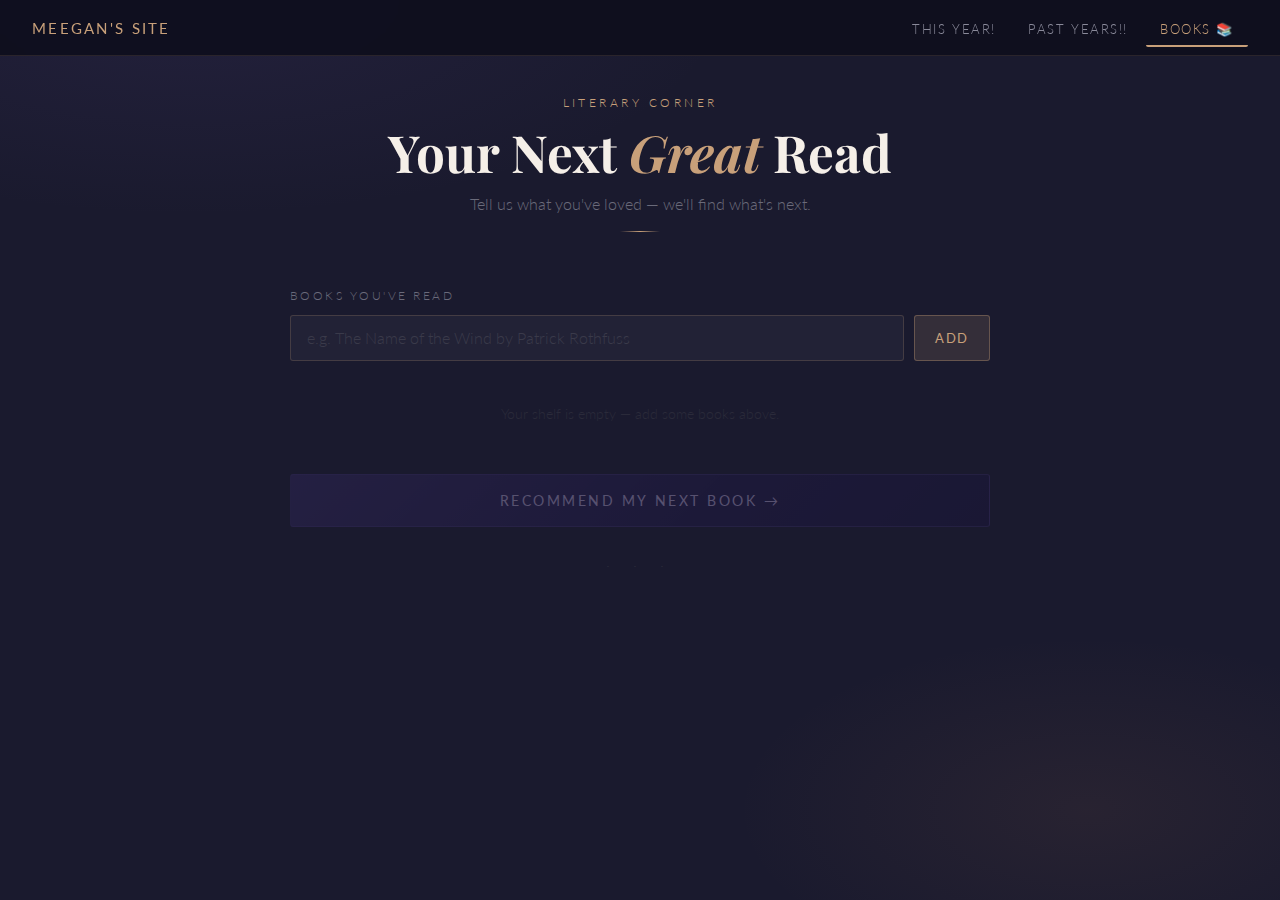
<file: books.html>
<!DOCTYPE html>
<html lang="en">
<head>
  <meta charset="utf-8" />
  <meta name="viewport" content="width=device-width, initial-scale=1, shrink-to-fit=no" />
  <title>Meegan's Books</title>
  <link href="https://fonts.googleapis.com/css2?family=Playfair+Display:ital,wght@0,400;0,700;1,400&family=Lato:wght@300;400&display=swap" rel="stylesheet" />
  <style>
    *, *::before, *::after { box-sizing: border-box; margin: 0; padding: 0; }

    body {
      background: #1a1a2e;
      color: #e0d6cc;
      font-family: 'Lato', sans-serif;
      font-weight: 300;
      min-height: 100vh;
    }

    /* ── NAV ── */
    nav {
      position: fixed;
      top: 0; left: 0; right: 0;
      z-index: 100;
      background: rgba(15,15,30,0.95);
      backdrop-filter: blur(8px);
      border-bottom: 1px solid rgba(200,160,120,0.15);
      display: flex;
      align-items: center;
      justify-content: space-between;
      padding: 0 32px;
      height: 56px;
    }

    .nav-brand {
      font-family: 'Lato', sans-serif;
      font-weight: 400;
      font-size: 0.95rem;
      letter-spacing: 0.15em;
      text-transform: uppercase;
      color: #c8a07a;
      text-decoration: none;
    }

    .nav-links { display: flex; gap: 4px; list-style: none; }

    .nav-links a {
      color: #8a8a9a;
      text-decoration: none;
      font-size: 0.82rem;
      letter-spacing: 0.12em;
      text-transform: uppercase;
      padding: 8px 14px;
      border-radius: 2px;
      transition: color 0.2s, background 0.2s;
    }

    .nav-links a:hover { color: #e0d6cc; background: rgba(200,160,120,0.1); }
    .nav-links a.active { color: #c8a07a; border-bottom: 2px solid #c8a07a; }

    /* ── PAGE ── */
    .page {
      min-height: 100vh;
      padding: 96px 24px 80px;
      background:
        radial-gradient(ellipse 70% 40% at 15% 0%, rgba(100,80,160,0.12) 0%, transparent 60%),
        radial-gradient(ellipse 50% 35% at 85% 90%, rgba(180,120,80,0.09) 0%, transparent 55%);
    }

    /* ── HEADER ── */
    .header { text-align: center; margin-bottom: 56px; }

    .header-eyebrow {
      font-size: 0.72rem;
      letter-spacing: 0.3em;
      text-transform: uppercase;
      color: #c8a07a;
      margin-bottom: 14px;
    }

    h1 {
      font-family: 'Playfair Display', serif;
      font-size: clamp(2rem, 5vw, 3.2rem);
      font-weight: 700;
      color: #f5efe8;
      line-height: 1.15;
    }

    h1 em { font-style: italic; color: #c8a07a; }

    .subtitle {
      font-size: 1rem;
      color: #6a6a7a;
      margin-top: 12px;
      font-weight: 300;
    }

    .divider {
      width: 40px; height: 1px;
      background: linear-gradient(to right, transparent, #c8a07a, transparent);
      margin: 18px auto 0;
    }

    /* ── MAIN ── */
    .main { max-width: 700px; margin: 0 auto; }

    .input-label {
      font-size: 0.78rem;
      letter-spacing: 0.2em;
      text-transform: uppercase;
      color: #6a6a7a;
      margin-bottom: 12px;
      display: block;
    }

    .input-row { display: flex; gap: 10px; margin-bottom: 24px; }

    .input-wrap { position: relative; flex: 1; min-width: 0; }
    .input-wrap .book-input { width: 100%; }

    .book-input {
      background: rgba(255,255,255,0.04);
      border: 1px solid rgba(200,160,120,0.2);
      border-radius: 3px;
      padding: 13px 16px;
      color: #e0d6cc;
      font-family: 'Lato', sans-serif;
      font-size: 0.97rem;
      font-weight: 300;
      outline: none;
      transition: border-color 0.2s, background 0.2s;
    }

    .book-input::placeholder { color: #3a3a4a; }
    .book-input:focus {
      border-color: rgba(200,160,120,0.5);
      background: rgba(255,255,255,0.06);
    }

    .add-btn {
      background: rgba(200,160,120,0.15);
      border: 1px solid rgba(200,160,120,0.35);
      border-radius: 3px;
      color: #c8a07a;
      font-family: 'Lato', sans-serif;
      font-size: 0.82rem;
      letter-spacing: 0.12em;
      text-transform: uppercase;
      padding: 13px 20px;
      cursor: pointer;
      transition: all 0.2s;
      white-space: nowrap;
    }

    .add-btn:hover {
      background: rgba(200,160,120,0.25);
      border-color: rgba(200,160,120,0.6);
      color: #ddb880;
    }

    /* ── SHELF ── */
    .shelf { display: flex; flex-wrap: wrap; gap: 8px; margin-bottom: 32px; min-height: 0; }

    .book-tag {
      background: rgba(100,80,160,0.1);
      border: 1px solid rgba(100,80,160,0.25);
      border-radius: 2px;
      padding: 6px 12px 6px 14px;
      display: flex;
      align-items: center;
      gap: 10px;
      font-size: 0.9rem;
      color: #b8b0d0;
      animation: tagIn 0.25s ease;
    }

    @keyframes tagIn {
      from { opacity: 0; transform: translateY(5px); }
      to   { opacity: 1; transform: translateY(0); }
    }

    .remove-btn {
      background: none; border: none;
      color: #3a3a5a; cursor: pointer;
      font-size: 1rem; line-height: 1; padding: 0;
      transition: color 0.15s;
    }
    .remove-btn:hover { color: #c8a07a; }

    .empty-shelf {
      width: 100%;
      text-align: center;
      padding: 20px 0;
      color: #2a2a3a;
      font-size: 0.9rem;
    }

    /* ── BUTTON ── */
    .recommend-btn {
      width: 100%;
      background: linear-gradient(135deg, #2d2060 0%, #1a1440 100%);
      border: 1px solid rgba(100,80,160,0.4);
      border-radius: 3px;
      color: #c8b8e8;
      font-family: 'Lato', sans-serif;
      font-size: 0.88rem;
      letter-spacing: 0.18em;
      text-transform: uppercase;
      padding: 17px 32px;
      cursor: pointer;
      transition: all 0.25s;
      position: relative;
      overflow: hidden;
    }

    .recommend-btn::before {
      content: '';
      position: absolute; inset: 0;
      background: linear-gradient(135deg, rgba(255,255,255,0.05) 0%, transparent 60%);
    }

    .recommend-btn:hover:not(:disabled) {
      background: linear-gradient(135deg, #3a2880 0%, #251a55 100%);
      border-color: rgba(150,120,220,0.6);
      transform: translateY(-1px);
      box-shadow: 0 6px 24px rgba(0,0,0,0.4);
    }

    .recommend-btn:disabled { opacity: 0.35; cursor: not-allowed; }

    /* ── RESULT ── */
    .result-card {
      margin-top: 40px;
      background: rgba(255,255,255,0.02);
      border: 1px solid rgba(200,160,120,0.15);
      border-radius: 4px;
      padding: 32px 36px;
      animation: cardIn 0.5s ease;
      position: relative;
    }

    .result-card::before {
      content: '';
      position: absolute;
      top: 0; left: 0; right: 0; height: 1px;
      background: linear-gradient(to right, transparent, rgba(200,160,120,0.4), transparent);
    }

    @keyframes cardIn {
      from { opacity: 0; transform: translateY(14px); }
      to   { opacity: 1; transform: translateY(0); }
    }

    .result-eyebrow {
      font-size: 0.68rem;
      letter-spacing: 0.3em;
      text-transform: uppercase;
      color: #5a5a6a;
      margin-bottom: 16px;
    }

    .result-title {
      font-family: 'Playfair Display', serif;
      font-size: 1.5rem;
      color: #f5efe8;
      margin-bottom: 5px;
      font-weight: 700;
    }

    .result-author {
      font-style: italic;
      color: #c8a07a;
      font-size: 0.97rem;
      margin-bottom: 20px;
      font-family: 'Playfair Display', serif;
    }

    .result-body {
      font-size: 1rem;
      line-height: 1.78;
      color: #9090a0;
      font-weight: 300;
      white-space: pre-wrap;
    }

    /* ── LOADING ── */
    .loading-wrap {
      display: flex;
      align-items: center;
      gap: 14px;
      padding: 28px 0;
      color: #5a5a7a;
      font-size: 0.9rem;
      justify-content: center;
      letter-spacing: 0.05em;
    }

    .quill {
      font-size: 1.4rem;
      animation: quillBob 1.4s ease-in-out infinite;
    }

    @keyframes quillBob {
      0%, 100% { transform: rotate(-10deg) translateY(0); }
      50%       { transform: rotate(10deg) translateY(-5px); }
    }

    /* ── ERROR ── */
    .error-msg {
      margin-top: 20px;
      padding: 13px 16px;
      background: rgba(180,60,40,0.08);
      border: 1px solid rgba(180,60,40,0.2);
      border-radius: 3px;
      color: #b06060;
      font-size: 0.9rem;
    }

    .ornament {
      text-align: center;
      color: #2a2a3a;
      font-size: 1rem;
      letter-spacing: 0.6em;
      margin: 28px 0 0;
    }

    /* ── AUTOCOMPLETE ── */
    .autocomplete-dropdown {
      position: absolute;
      top: calc(100% + 4px);
      left: 0; right: 0;
      background: #16162a;
      border: 1px solid rgba(200,160,120,0.25);
      border-radius: 3px;
      z-index: 200;
      box-shadow: 0 8px 32px rgba(0,0,0,0.6);
      max-height: 260px;
      overflow-y: auto;
    }

    .ac-item {
      padding: 10px 14px;
      cursor: pointer;
      border-bottom: 1px solid rgba(255,255,255,0.04);
      display: flex;
      flex-direction: column;
      gap: 2px;
      transition: background 0.1s;
    }

    .ac-item:last-child { border-bottom: none; }
    .ac-item:hover, .ac-item.ac-active { background: rgba(200,160,120,0.1); }

    .ac-title { font-size: 0.95rem; color: #d0c8e0; }
    .ac-author { font-size: 0.78rem; color: #5a5a6a; }
    .ac-loading { padding: 11px 14px; color: #3a3a4a; font-size: 0.85rem; }
  </style>
</head>
<body>

  <nav>
    <a class="nav-brand" href="index.html">Meegan's Site</a>
    <ul class="nav-links">
      <li><a href="index.html#about">This Year!</a></li>
      <li><a href="index.html#projects">Past Years!!</a></li>
      <li><a href="books.html" class="active">Books 📚</a></li>
    </ul>
  </nav>

  <div class="page">
    <header class="header">
      <p class="header-eyebrow">Literary Corner</p>
      <h1>Your Next <em>Great</em> Read</h1>
      <p class="subtitle">Tell us what you've loved — we'll find what's next.</p>
      <div class="divider"></div>
    </header>

    <main class="main">
      <label class="input-label">Books you've read</label>
      <div class="input-row">
        <div class="input-wrap">
          <input
            id="bookInput"
            class="book-input"
            type="text"
            placeholder="e.g. The Name of the Wind by Patrick Rothfuss"
            autocomplete="off"
          />
          <div id="acDropdown" class="autocomplete-dropdown" style="display:none"></div>
        </div>
        <button class="add-btn" onclick="addBook()">Add</button>
      </div>

      <div class="shelf" id="shelf"></div>

      <button class="recommend-btn" id="recommendBtn" onclick="getRecommendation()" disabled>
        Recommend My Next Book →
      </button>

      <div id="error" class="error-msg" style="display:none"></div>

      <div class="loading-wrap" id="loading" style="display:none">
        <span class="quill">✒️</span>
        <span>Searching the stacks…</span>
      </div>

      <div class="result-card" id="result" style="display:none">
        <p class="result-eyebrow">Recommended for you</p>
        <h2 class="result-title" id="resultTitle"></h2>
        <p class="result-author" id="resultAuthor"></p>
        <p class="result-body" id="resultBody"></p>
      </div>

      <p class="ornament">· · ·</p>
    </main>
  </div>

  <script>
    const STORAGE_KEY = 'meegan_books';
    const REC_KEY = 'meegan_last_rec';
    let books = JSON.parse(localStorage.getItem(STORAGE_KEY) || '[]');

    // ── Autocomplete ──
    let acResults = [], acIndex = -1, acDebounce = null;
    const input = document.getElementById('bookInput');
    const dropdown = document.getElementById('acDropdown');

    function saveBooks() { localStorage.setItem(STORAGE_KEY, JSON.stringify(books)); }

    function renderShelf() {
      const shelf = document.getElementById('shelf');
      shelf.innerHTML = '';
      if (books.length === 0) {
        shelf.innerHTML = '<p class="empty-shelf">Your shelf is empty — add some books above.</p>';
      } else {
        books.forEach((b, i) => {
          const tag = document.createElement('div');
          tag.className = 'book-tag';
          tag.innerHTML = `<span>${b}</span><button class="remove-btn" title="Remove" onclick="removeBook(${i})">×</button>`;
          shelf.appendChild(tag);
        });
      }
      document.getElementById('recommendBtn').disabled = books.length === 0;
    }

    function addBook(val) {
      const v = (val !== undefined ? val : input.value).trim();
      if (!v || books.includes(v)) { closeDropdown(); return; }
      books.push(v);
      saveBooks();
      input.value = '';
      closeDropdown();
      renderShelf();
      clearError();
    }

    function removeBook(i) {
      books.splice(i, 1);
      saveBooks();
      renderShelf();
      clearError();
    }

    function clearError() {
      document.getElementById('error').style.display = 'none';
    }

    // ── Restore last recommendation ──
    function restoreRec() {
      const saved = localStorage.getItem(REC_KEY);
      if (!saved) return;
      try {
        const { title, author, body } = JSON.parse(saved);
        document.getElementById('resultTitle').textContent = title;
        document.getElementById('resultAuthor').textContent = author ? `by ${author}` : '';
        document.getElementById('resultBody').textContent = body;
        document.getElementById('result').style.display = 'block';
      } catch(e) {}
    }

    // ── Autocomplete ──
    function closeDropdown() {
      dropdown.style.display = 'none';
      dropdown.innerHTML = '';
      acResults = []; acIndex = -1;
    }

    function renderDropdown(items) {
      dropdown.innerHTML = '';
      if (!items.length) { closeDropdown(); return; }
      items.forEach((item, i) => {
        const el = document.createElement('div');
        el.className = 'ac-item';
        el.innerHTML = `<span class="ac-title">${item.title}</span>${item.author ? `<span class="ac-author">${item.author}</span>` : ''}`;
        el.addEventListener('mousedown', e => {
          e.preventDefault();
          input.value = item.title + (item.author ? ' by ' + item.author : '');
          closeDropdown();
        });
        dropdown.appendChild(el);
      });
      dropdown.style.display = 'block';
    }

    function setActiveItem(idx) {
      dropdown.querySelectorAll('.ac-item').forEach((el, i) => el.classList.toggle('ac-active', i === idx));
    }

    async function fetchSuggestions(query) {
      if (query.length < 2) { closeDropdown(); return; }
      dropdown.innerHTML = '<div class="ac-loading">Searching…</div>';
      dropdown.style.display = 'block';
      try {
        const res = await fetch(`https://openlibrary.org/search.json?q=${encodeURIComponent(query)}&fields=title,author_name&limit=6`);
        const data = await res.json();
        acResults = (data.docs || []).map(d => ({ title: d.title, author: d.author_name ? d.author_name[0] : '' }));
        acResults = acResults.filter(r => !books.includes(r.title + (r.author ? ' by ' + r.author : '')));
        renderDropdown(acResults);
      } catch { closeDropdown(); }
    }

    input.addEventListener('input', () => {
      acIndex = -1;
      clearTimeout(acDebounce);
      const val = input.value.trim();
      if (!val) { closeDropdown(); return; }
      acDebounce = setTimeout(() => fetchSuggestions(val), 300);
    });

    input.addEventListener('keydown', e => {
      const items = dropdown.querySelectorAll('.ac-item');
      if (e.key === 'ArrowDown') {
        e.preventDefault();
        acIndex = Math.min(acIndex + 1, items.length - 1);
        setActiveItem(acIndex);
      } else if (e.key === 'ArrowUp') {
        e.preventDefault();
        acIndex = Math.max(acIndex - 1, -1);
        setActiveItem(acIndex);
      } else if (e.key === 'Enter') {
        if (acIndex >= 0 && acResults[acIndex]) {
          const r = acResults[acIndex];
          input.value = r.title + (r.author ? ' by ' + r.author : '');
          closeDropdown();
        } else {
          addBook();
        }
      } else if (e.key === 'Escape') {
        closeDropdown();
      }
    });

    document.addEventListener('click', e => {
      if (!e.target.closest('.input-wrap')) closeDropdown();
    });

    // ── Recommendation ──
    async function getRecommendation() {
      if (books.length === 0) return;
      document.getElementById('recommendBtn').disabled = true;
      document.getElementById('loading').style.display = 'flex';
      document.getElementById('result').style.display = 'none';
      document.getElementById('error').style.display = 'none';

      const prompt = `Books I've read:\n${books.map((b,i)=>`${i+1}. ${b}`).join('\n')}\n\nRecommend ONE book I should read next. Format:\n**[Title]** by [Author]\n\n[2 paragraphs on why it suits my taste and what to expect.]`;

      try {
        const res = await fetch('https://book-proxy.bparambath1.workers.dev', {
          method: 'POST',
          headers: { 'Content-Type': 'application/json' },
          body: JSON.stringify({
            model: 'claude-sonnet-4-5',
            max_tokens: 600,
            messages: [{ role: 'user', content: prompt }]
          })
        });

        const data = await res.json();
        const text = (data.content || []).map(b => b.text || '').join('');
        if (!text) throw new Error('No response');

        const titleMatch = text.match(/\*\*(.+?)\*\*/);
        const authorMatch = text.match(/by\s+([A-Z][^—\n,]+)/);
        const title = titleMatch ? titleMatch[1] : '';
        const author = authorMatch ? authorMatch[1].trim() : '';
        const body = text.replace(/\*\*[^*]+\*\*/g, '').trim();

        // Save to localStorage
        localStorage.setItem(REC_KEY, JSON.stringify({ title, author, body }));

        document.getElementById('resultTitle').textContent = title;
        document.getElementById('resultAuthor').textContent = author ? `by ${author}` : '';
        document.getElementById('resultBody').textContent = body;
        document.getElementById('result').style.display = 'block';

      } catch (err) {
        const errEl = document.getElementById('error');
        errEl.textContent = 'Something went wrong. Please try again.';
        errEl.style.display = 'block';
      } finally {
        document.getElementById('loading').style.display = 'none';
        document.getElementById('recommendBtn').disabled = false;
      }
    }

    // Init
    renderShelf();
    restoreRec();
  </script>
</body>
</html>
</file>
